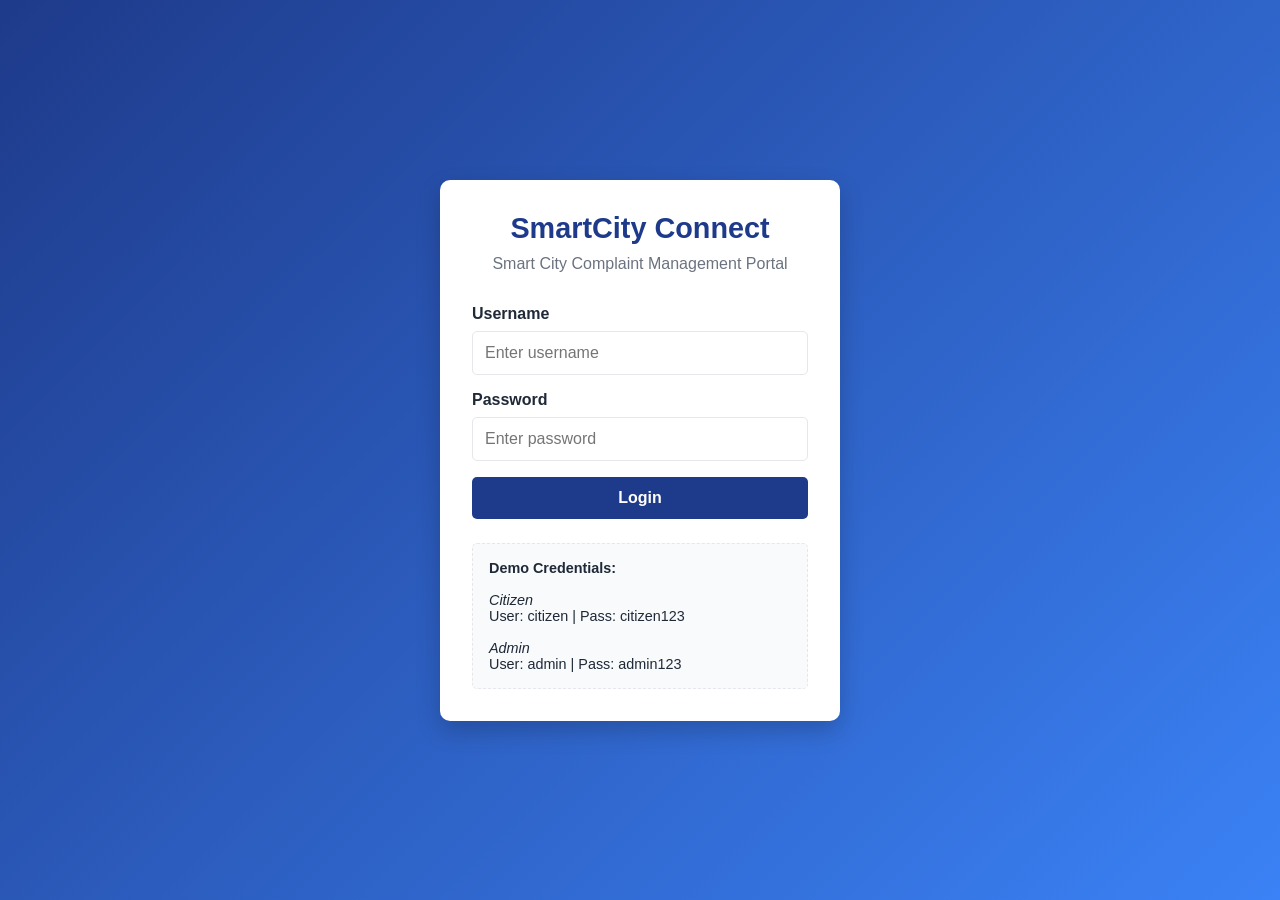
<file: index.html>
<!DOCTYPE html>
<html lang="en">
<head>
    <meta charset="UTF-8">
    <meta name="viewport" content="width=device-width, initial-scale=1.0">
    <title>SmartCity Connect - Login</title>
    <link rel="stylesheet" href="css/style.css">
</head>
<body class="login-body">

    <div class="login-container">
        <div class="login-header">
            <h1>SmartCity Connect</h1>
            <p style="color: var(--text-muted); margin-top: 10px;">Smart City Complaint Management Portal</p>
        </div>

        <form id="login-form">
            <div class="form-group">
                <label for="username">Username</label>
                <input type="text" id="username" class="form-control" required placeholder="Enter username">
            </div>
            <div class="form-group">
                <label for="password">Password</label>
                <input type="password" id="password" class="form-control" required placeholder="Enter password">
            </div>
            <button type="submit" class="btn btn-primary btn-block">Login</button>
        </form>

        <div class="demo-credentials">
            <strong>Demo Credentials:</strong><br><br>
            <em>Citizen</em><br>
            User: citizen | Pass: citizen123<br><br>
            <em>Admin</em><br>
            User: admin | Pass: admin123
        </div>
    </div>

    <script src="js/data.js"></script>
    <script src="js/auth.js"></script>
    <script src="js/main.js"></script>
    <script>
        // Redirect if already logged in
        const user = getCurrentUser();
        if (user) {
            window.location.href = user.role === 'admin' ? 'admin-dashboard.html' : 'citizen-dashboard.html';
        }

        document.getElementById('login-form').addEventListener('submit', (e) => {
            e.preventDefault();
            const userVal = document.getElementById('username').value;
            const passVal = document.getElementById('password').value;
            
            const res = login(userVal, passVal);
            if (res.success) {
                window.location.href = res.role === 'admin' ? 'admin-dashboard.html' : 'citizen-dashboard.html';
            } else {
                showToast(res.message, 'error');
            }
        });
    </script>
</body>
</html>
</file>
<file: css/style.css>
:root {
    --primary-color: #1e3a8a; /* Deep Blue */
    --secondary-color: #3b82f6; /* Lighter Blue */
    --bg-color: #f3f4f6; /* Light Gray */
    --text-main: #1f2937;
    --text-muted: #6b7280;
    --white: #ffffff;
    --border-color: #e5e7eb;
    
    /* Status Colors */
    --status-pending: #f59e0b; /* Orange/Yellow */
    --status-review: #3b82f6; /* Blue */
    --status-progress: #8b5cf6; /* Purple */
    --status-resolved: #10b981; /* Green */
    --danger: #ef4444; /* Red */
    
    --sidebar-width: 250px;
}

* {
    margin: 0;
    padding: 0;
    box-sizing: border-box;
    font-family: 'Segoe UI', Tahoma, Geneva, Verdana, sans-serif;
}

body {
    background-color: var(--bg-color);
    color: var(--text-main);
    display: flex;
    min-height: 100vh;
}

/* --- Typography & Utilities --- */
h1, h2, h3, h4 { color: var(--primary-color); margin-bottom: 10px; }
a { text-decoration: none; color: inherit; }
.text-center { text-align: center; }
.mb-1 { margin-bottom: 0.5rem; }
.mb-2 { margin-bottom: 1rem; }
.mb-3 { margin-bottom: 1.5rem; }
.mt-2 { margin-top: 1rem; }
.flex { display: flex; }
.justify-between { justify-content: space-between; }
.align-center { align-items: center; }
.gap-1 { gap: 0.5rem; }
.gap-2 { gap: 1rem; }

/* --- Login Page --- */
.login-body {
    justify-content: center;
    align-items: center;
    background: linear-gradient(135deg, var(--primary-color), var(--secondary-color));
}

.login-container {
    background: var(--white);
    padding: 2rem;
    border-radius: 10px;
    box-shadow: 0 10px 25px rgba(0,0,0,0.2);
    width: 100%;
    max-width: 400px;
}

.login-header {
    text-align: center;
    margin-bottom: 2rem;
}

.login-header h1 {
    font-size: 1.8rem;
    color: var(--primary-color);
}

.form-group {
    margin-bottom: 1rem;
}

.form-group label {
    display: block;
    margin-bottom: 0.5rem;
    font-weight: 600;
}

.form-control {
    width: 100%;
    padding: 0.75rem;
    border: 1px solid var(--border-color);
    border-radius: 5px;
    font-size: 1rem;
}

.form-control:focus {
    outline: none;
    border-color: var(--secondary-color);
    box-shadow: 0 0 0 2px rgba(59, 130, 246, 0.2);
}

.btn {
    display: inline-block;
    padding: 0.75rem 1.5rem;
    border: none;
    border-radius: 5px;
    font-size: 1rem;
    font-weight: 600;
    cursor: pointer;
    transition: background 0.3s;
    text-align: center;
}

.btn-primary { background: var(--primary-color); color: var(--white); }
.btn-primary:hover { background: #172554; }
.btn-secondary { background: var(--secondary-color); color: var(--white); }
.btn-secondary:hover { background: #2563eb; }
.btn-danger { background: var(--danger); color: var(--white); }
.btn-danger:hover { background: #dc2626; }
.btn-outline { background: transparent; border: 1px solid var(--border-color); color: var(--text-main); }
.btn-outline:hover { background: var(--bg-color); }
.btn-block { width: 100%; }

.demo-credentials {
    margin-top: 1.5rem;
    padding: 1rem;
    background: #f8fafc;
    border: 1px dashed var(--border-color);
    border-radius: 5px;
    font-size: 0.9rem;
}

/* --- Layout --- */
.sidebar {
    width: var(--sidebar-width);
    background: var(--white);
    border-right: 1px solid var(--border-color);
    display: flex;
    flex-direction: column;
    position: fixed;
    height: 100vh;
    transition: transform 0.3s ease;
    z-index: 100;
}

.sidebar-header {
    padding: 1.5rem;
    border-bottom: 1px solid var(--border-color);
    text-align: center;
}

.sidebar-nav {
    flex: 1;
    padding: 1rem 0;
    overflow-y: auto;
}

.nav-item {
    display: block;
    padding: 0.75rem 1.5rem;
    color: var(--text-main);
    font-weight: 500;
    transition: background 0.2s;
}

.nav-item:hover, .nav-item.active {
    background: var(--bg-color);
    color: var(--primary-color);
    border-right: 3px solid var(--primary-color);
}

.main-content {
    flex: 1;
    margin-left: var(--sidebar-width);
    display: flex;
    flex-direction: column;
    min-height: 100vh;
    width: calc(100% - var(--sidebar-width));
}

.topbar {
    background: var(--white);
    height: 60px;
    padding: 0 2rem;
    display: flex;
    align-items: center;
    justify-content: space-between;
    border-bottom: 1px solid var(--border-color);
}

.mobile-menu-btn {
    display: none;
    background: none;
    border: none;
    font-size: 1.5rem;
    cursor: pointer;
    color: var(--primary-color);
}

.content-area {
    padding: 2rem;
    flex: 1;
    overflow-y: auto;
}

/* --- Dashboard Cards --- */
.stats-grid {
    display: grid;
    grid-template-columns: repeat(auto-fit, minmax(200px, 1fr));
    gap: 1.5rem;
    margin-bottom: 2rem;
}

.stat-card {
    background: var(--white);
    padding: 1.5rem;
    border-radius: 8px;
    box-shadow: 0 2px 4px rgba(0,0,0,0.05);
    border-left: 4px solid var(--primary-color);
}

.stat-card.pending { border-color: var(--status-pending); }
.stat-card.review { border-color: var(--status-review); }
.stat-card.progress { border-color: var(--status-progress); }
.stat-card.resolved { border-color: var(--status-resolved); }

.stat-title {
    color: var(--text-muted);
    font-size: 0.9rem;
    font-weight: 600;
    text-transform: uppercase;
}

.stat-value {
    font-size: 2rem;
    font-weight: bold;
    color: var(--text-main);
    margin-top: 0.5rem;
}

/* --- Tables & Lists --- */
.card {
    background: var(--white);
    border-radius: 8px;
    box-shadow: 0 2px 4px rgba(0,0,0,0.05);
    padding: 1.5rem;
    margin-bottom: 1.5rem;
}

.table-responsive {
    overflow-x: auto;
}

table {
    width: 100%;
    border-collapse: collapse;
}

th, td {
    padding: 1rem;
    text-align: left;
    border-bottom: 1px solid var(--border-color);
}

th {
    background: #f9fafb;
    font-weight: 600;
    color: var(--text-muted);
}

tr:hover {
    background: #f9fafb;
}

.badge {
    padding: 0.25rem 0.75rem;
    border-radius: 9999px;
    font-size: 0.85rem;
    font-weight: 500;
    display: inline-block;
}

.badge-pending { background: #fef3c7; color: #b45309; }
.badge-review { background: #dbeafe; color: #1d4ed8; }
.badge-progress { background: #ede9fe; color: #6d28d9; }
.badge-resolved { background: #d1fae5; color: #047857; }

/* --- Filters & Search --- */
.filters-bar {
    display: flex;
    gap: 1rem;
    margin-bottom: 1.5rem;
    flex-wrap: wrap;
}

.filters-bar input, .filters-bar select {
    padding: 0.5rem;
    border: 1px solid var(--border-color);
    border-radius: 5px;
    flex: 1;
    min-width: 150px;
}

/* --- Timeline --- */
.timeline {
    display: flex;
    justify-content: space-between;
    position: relative;
    margin: 2rem 0;
    padding: 0 1rem;
}
.timeline::before {
    content: '';
    position: absolute;
    top: 50%;
    left: 0;
    right: 0;
    height: 2px;
    background: var(--border-color);
    z-index: 1;
}
.timeline-step {
    position: relative;
    z-index: 2;
    background: var(--white);
    padding: 0.5rem;
    border-radius: 5px;
    text-align: center;
    border: 2px solid var(--border-color);
    font-size: 0.9rem;
    color: var(--text-muted);
    min-width: 100px;
}
.timeline-step.active {
    border-color: var(--primary-color);
    color: var(--primary-color);
    font-weight: bold;
}
.timeline-step.completed {
    border-color: var(--status-resolved);
    background: var(--status-resolved);
    color: var(--white);
}

/* --- Toast Notification --- */
#toast-container {
    position: fixed;
    bottom: 20px;
    right: 20px;
    z-index: 9999;
}

.toast {
    background: var(--text-main);
    color: var(--white);
    padding: 1rem 1.5rem;
    border-radius: 5px;
    margin-top: 10px;
    box-shadow: 0 4px 6px rgba(0,0,0,0.1);
    opacity: 0;
    transform: translateY(20px);
    transition: all 0.3s ease;
}

.toast.show {
    opacity: 1;
    transform: translateY(0);
}

.toast.success { background: var(--status-resolved); }
.toast.error { background: var(--danger); }

/* --- Responsive --- */
@media (max-width: 768px) {
    .sidebar {
        transform: translateX(-100%);
    }
    .sidebar.show {
        transform: translateX(0);
    }
    .main-content {
        margin-left: 0;
        width: 100%;
    }
    .mobile-menu-btn {
        display: block;
    }
    .timeline {
        flex-direction: column;
        align-items: flex-start;
        gap: 1rem;
    }
    .timeline::before {
        left: 20px;
        top: 0;
        bottom: 0;
        width: 2px;
        height: auto;
    }
    .timeline-step {
        width: 100%;
        text-align: left;
        padding-left: 2rem;
    }
}
</file>
